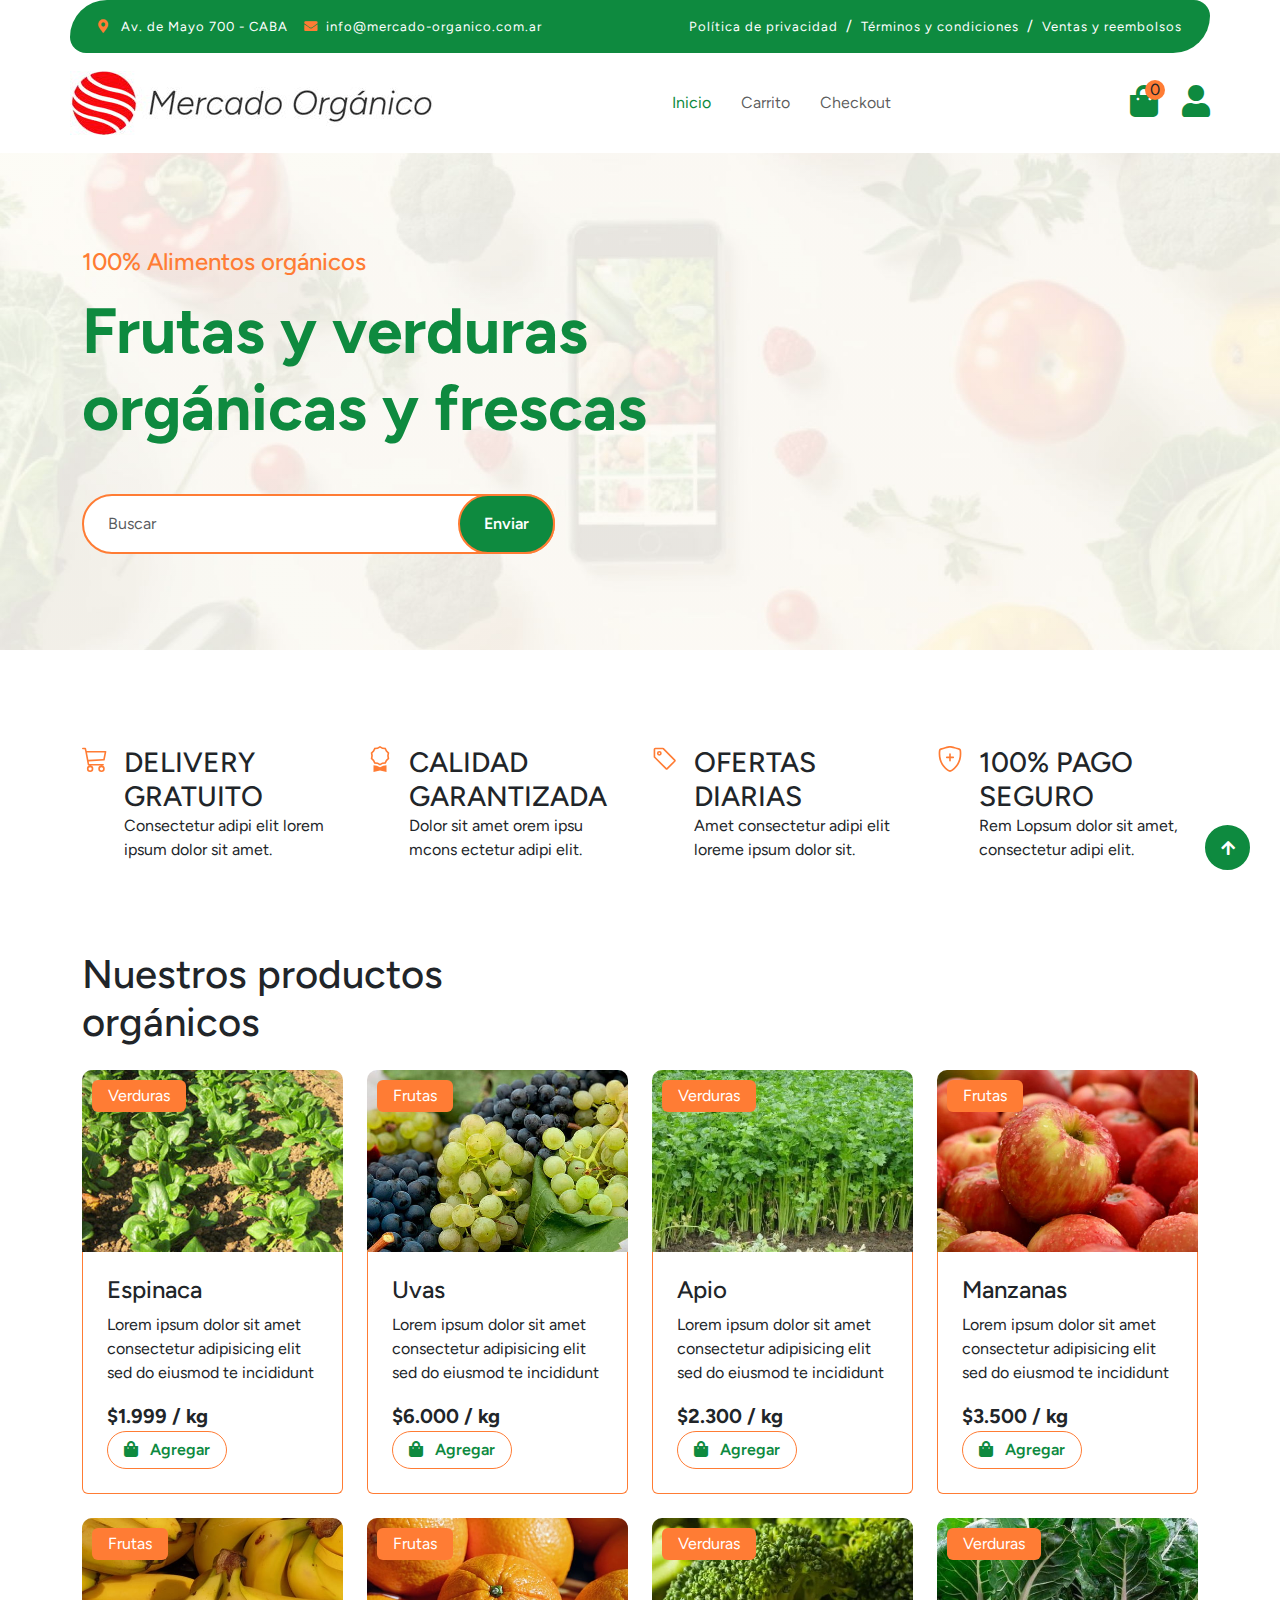
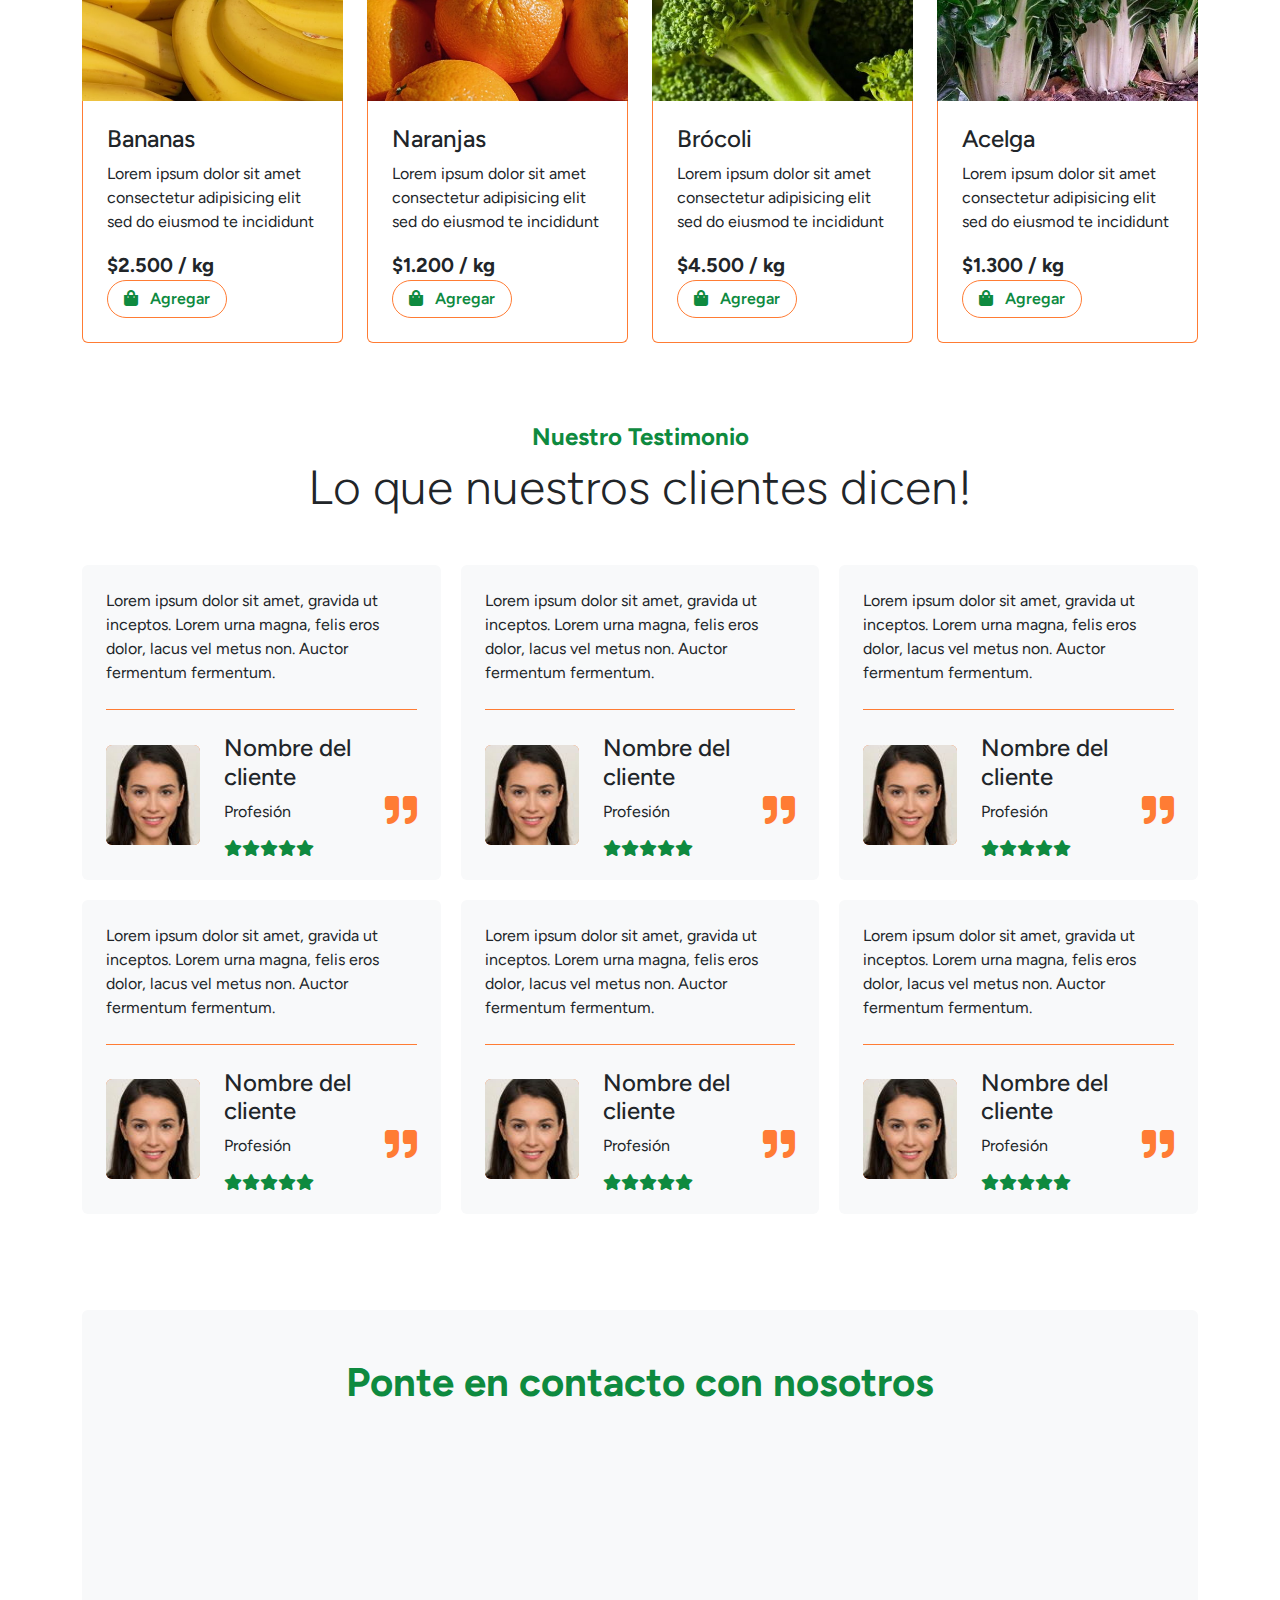
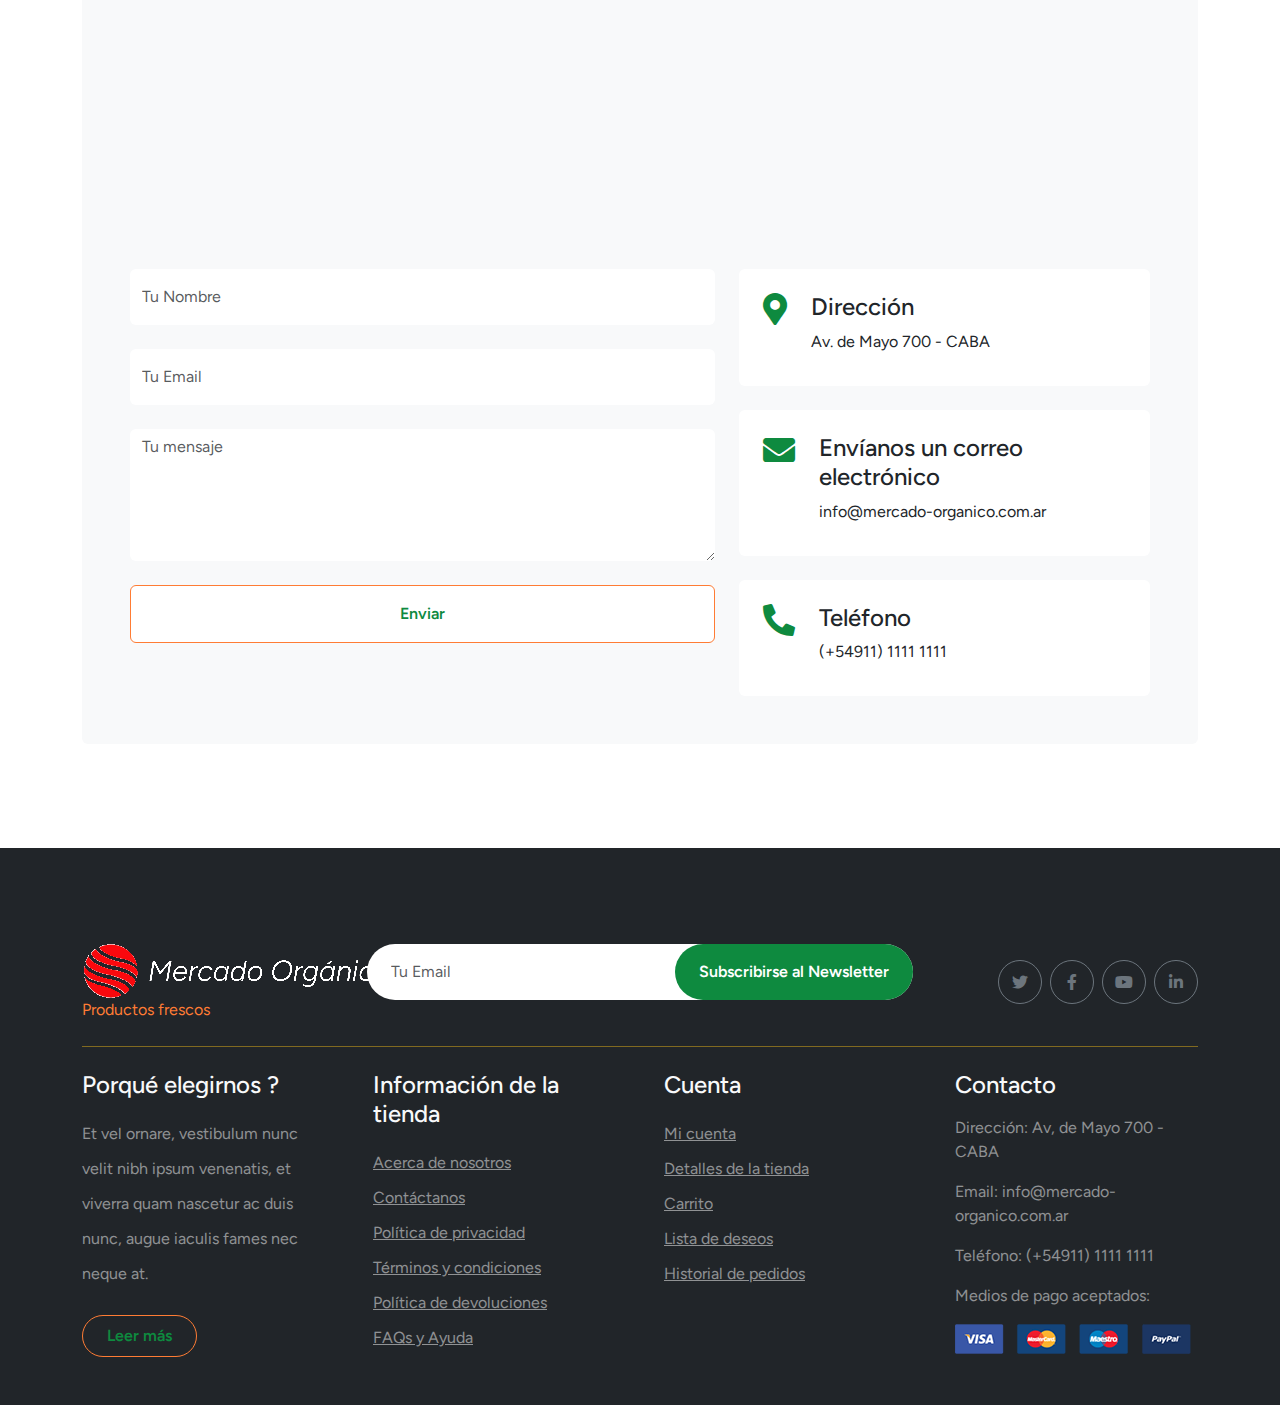
<file: index.html>
<!DOCTYPE html>
<html lang="en">

    <head>
        <meta charset="utf-8">
        <title>E-commerce Guillermo Lavagnino - Mercado Orgánico</title>
        <meta content="width=device-width, initial-scale=1.0" name="viewport">
        <meta content="" name="keywords">
        <meta content="" name="description">

        <!-- Favicon -->
        <link rel="apple-touch-icon" sizes="57x57" href="favicon/apple-icon-57x57.png">
        <link rel="apple-touch-icon" sizes="60x60" href="favicon/apple-icon-60x60.png">
        <link rel="apple-touch-icon" sizes="72x72" href="favicon/apple-icon-72x72.png">
        <link rel="apple-touch-icon" sizes="76x76" href="favicon/apple-icon-76x76.png">
        <link rel="apple-touch-icon" sizes="114x114" href="favicon/apple-icon-114x114.png">
        <link rel="apple-touch-icon" sizes="120x120" href="favicon/apple-icon-120x120.png">
        <link rel="apple-touch-icon" sizes="144x144" href="favicon/apple-icon-144x144.png">
        <link rel="apple-touch-icon" sizes="152x152" href="favicon/apple-icon-152x152.png">
        <link rel="apple-touch-icon" sizes="180x180" href="favicon/apple-icon-180x180.png">
        <link rel="icon" type="image/png" sizes="192x192"  href="favicon/android-icon-192x192.png">
        <link rel="icon" type="image/png" sizes="32x32" href="favicon/favicon-32x32.png">
        <link rel="icon" type="image/png" sizes="96x96" href="favicon/favicon-96x96.png">
        <link rel="icon" type="image/png" sizes="16x16" href="favicon/favicon-16x16.png">
        <link rel="manifest" href="favicon/manifest.json">
        <meta name="msapplication-TileColor" content="#ffffff">
        <meta name="msapplication-TileImage" content="favicon/ms-icon-144x144.png">
        <meta name="theme-color" content="#ffffff">

        <!-- Google Web Fonts -->
        <link rel="preconnect" href="https://fonts.googleapis.com">
        <link rel="preconnect" href="https://fonts.gstatic.com" crossorigin>
        <link href="https://fonts.googleapis.com/css2?family=Figtree:ital,wght@0,300..900;1,300..900&display=swap" rel="stylesheet"> 

        <!-- Icon Font Stylesheet -->
        <link rel="stylesheet" href="https://use.fontawesome.com/releases/v5.15.4/css/all.css"/>
        <link href="https://cdn.jsdelivr.net/npm/bootstrap-icons@1.4.1/font/bootstrap-icons.css" rel="stylesheet">

        <!-- Bootstrap Stylesheet -->
        <link href="css/bootstrap.min.css" rel="stylesheet">

        <!-- Sweetalert y Estilos -->
        <link rel="stylesheet" href="css/sweetalert2.min.css" media="all">
        <link href="css/estilos.css" rel="stylesheet">
    </head>

    <body>
        <svg xmlns="http://www.w3.org/2000/svg" style="display: none;">
            <symbol xmlns="http://www.w3.org/2000/svg" id="cart-outline" viewBox="0 0 16 16">
              <path d="M0 1.5A.5.5 0 0 1 .5 1H2a.5.5 0 0 1 .485.379L2.89 3H14.5a.5.5 0 0 1 .49.598l-1 5a.5.5 0 0 1-.465.401l-9.397.472L4.415 11H13a.5.5 0 0 1 0 1H4a.5.5 0 0 1-.491-.408L2.01 3.607 1.61 2H.5a.5.5 0 0 1-.5-.5zM3.102 4l.84 4.479 9.144-.459L13.89 4H3.102zM5 12a2 2 0 1 0 0 4 2 2 0 0 0 0-4zm7 0a2 2 0 1 0 0 4 2 2 0 0 0 0-4zm-7 1a1 1 0 1 1 0 2 1 1 0 0 1 0-2zm7 0a1 1 0 1 1 0 2 1 1 0 0 1 0-2z" />
            </symbol>
            <symbol xmlns="http://www.w3.org/2000/svg" id="quality" viewBox="0 0 16 16">
              <path d="M9.669.864 8 0 6.331.864l-1.858.282-.842 1.68-1.337 1.32L2.6 6l-.306 1.854 1.337 1.32.842 1.68 1.858.282L8 12l1.669-.864 1.858-.282.842-1.68 1.337-1.32L13.4 6l.306-1.854-1.337-1.32-.842-1.68L9.669.864zm1.196 1.193.684 1.365 1.086 1.072L12.387 6l.248 1.506-1.086 1.072-.684 1.365-1.51.229L8 10.874l-1.355-.702-1.51-.229-.684-1.365-1.086-1.072L3.614 6l-.25-1.506 1.087-1.072.684-1.365 1.51-.229L8 1.126l1.356.702 1.509.229z" />
              <path d="M4 11.794V16l4-1 4 1v-4.206l-2.018.306L8 13.126 6.018 12.1 4 11.794z" />
            </symbol>
            <symbol xmlns="http://www.w3.org/2000/svg" id="price-tag" viewBox="0 0 16 16">
              <path d="M6 4.5a1.5 1.5 0 1 1-3 0 1.5 1.5 0 0 1 3 0zm-1 0a.5.5 0 1 0-1 0 .5.5 0 0 0 1 0z" />
              <path d="M2 1h4.586a1 1 0 0 1 .707.293l7 7a1 1 0 0 1 0 1.414l-4.586 4.586a1 1 0 0 1-1.414 0l-7-7A1 1 0 0 1 1 6.586V2a1 1 0 0 1 1-1zm0 5.586 7 7L13.586 9l-7-7H2v4.586z" />
            </symbol>
            <symbol xmlns="http://www.w3.org/2000/svg" id="shield-plus" viewBox="0 0 16 16">
              <path d="M5.338 1.59a61.44 61.44 0 0 0-2.837.856.481.481 0 0 0-.328.39c-.554 4.157.726 7.19 2.253 9.188a10.725 10.725 0 0 0 2.287 2.233c.346.244.652.42.893.533.12.057.218.095.293.118a.55.55 0 0 0 .101.025.615.615 0 0 0 .1-.025c.076-.023.174-.061.294-.118.24-.113.547-.29.893-.533a10.726 10.726 0 0 0 2.287-2.233c1.527-1.997 2.807-5.031 2.253-9.188a.48.48 0 0 0-.328-.39c-.651-.213-1.75-.56-2.837-.855C9.552 1.29 8.531 1.067 8 1.067c-.53 0-1.552.223-2.662.524zM5.072.56C6.157.265 7.31 0 8 0s1.843.265 2.928.56c1.11.3 2.229.655 2.887.87a1.54 1.54 0 0 1 1.044 1.262c.596 4.477-.787 7.795-2.465 9.99a11.775 11.775 0 0 1-2.517 2.453 7.159 7.159 0 0 1-1.048.625c-.28.132-.581.24-.829.24s-.548-.108-.829-.24a7.158 7.158 0 0 1-1.048-.625 11.777 11.777 0 0 1-2.517-2.453C1.928 10.487.545 7.169 1.141 2.692A1.54 1.54 0 0 1 2.185 1.43 62.456 62.456 0 0 1 5.072.56z" />
              <path d="M8 4.5a.5.5 0 0 1 .5.5v1.5H10a.5.5 0 0 1 0 1H8.5V9a.5.5 0 0 1-1 0V7.5H6a.5.5 0 0 1 0-1h1.5V5a.5.5 0 0 1 .5-.5z" />
            </symbol>
          </svg>  

        <!-- comienza Spinner -->
        <div id="spinner" class="show w-100 vh-100 bg-white position-fixed translate-middle top-50 start-50  d-flex align-items-center justify-content-center">
            <div class="spinner-grow text-primary" role="status"></div>
        </div>
        <!-- finaliza Spinner -->


        <!-- comienza Navbar -->
        <nav class="container-fluid fixed-top">
            <div class="container topbar bg-primary d-none d-lg-block">
                <div class="d-flex justify-content-between">
                    <div class="top-info ps-2">
                        <small class="me-3"><i class="fas fa-map-marker-alt me-2 text-secondary"></i> <a href="#" class="text-white">Av. de Mayo 700 - CABA</a></small>
                        <small class="me-3"><i class="fas fa-envelope me-2 text-secondary"></i><a href="#" class="text-white">info@mercado-organico.com.ar</a></small>
                    </div>
                    <div class="top-link pe-2">
                        <a href="#" class="text-white"><small class="text-white mx-2">Política de privacidad</small>/</a>
                        <a href="#" class="text-white"><small class="text-white mx-2">Términos y condiciones</small>/</a>
                        <a href="#" class="text-white"><small class="text-white ms-2">Ventas y reembolsos</small></a>
                    </div>
                </div>
            </div>
            <div class="container px-0">
                <nav class="navbar navbar-light bg-white navbar-expand-xl">
                    <a href="index.html" class="navbar-brand"><img src="logotipos/logotipo-horizontal-chico.jpg"></a>
                    <button class="navbar-toggler py-2 px-3" type="button" data-bs-toggle="collapse" data-bs-target="#navbarCollapse">
                        <span class="fa fa-bars text-primary"></span>
                    </button>
                    <div class="collapse navbar-collapse bg-white" id="navbarCollapse">
                        <div class="navbar-nav mx-auto">
                            <a href="index.html" class="nav-item nav-link active">Inicio</a>
                            <a href="carrito.html" class="nav-item nav-link">Carrito</a>
                            <a href="" class="nav-item nav-link">Checkout</a>
                        </div>
                        <div class="d-flex m-3 me-0">
                            <a href="#" class="position-relative me-4 my-auto">
                                <i class="fa fa-shopping-bag fa-2x"></i>
                                <span class="position-absolute bg-secondary rounded-circle d-flex align-items-center justify-content-center text-dark px-1" style="top: -5px; left: 15px; height: 20px; min-width: 20px;" id="carrito-contador"></span>
                            </a>
                            <a href="#" class="my-auto">
                                <i class="fas fa-user fa-2x"></i>
                            </a>
                        </div>
                    </div>
                </nav>
            </div>
        </nav>
        <!-- finaliza Navbar -->

        <!-- comienza Encabezado -->
        <header class="container-fluid py-5 mb-5 hero-header">
            <div class="container py-5">
                <div class="row g-5 align-items-center">
                    <div class="col-md-12 col-lg-7">
                        <h4 class="mb-3 text-secondary">100% Alimentos orgánicos</h4>
                        <h1 class="mb-5 display-3 text-primary">Frutas y verduras<br />orgánicas y frescas</h1>
                        <div class="position-relative mx-auto">
                            <input class="form-control border-2 border-secondary w-75 py-3 px-4 rounded-pill" type="number" placeholder="Buscar">
                            <button type="submit" class="btn btn-primary border-2 border-secondary py-3 px-4 position-absolute rounded-pill text-white h-100" style="top: 0; right: 25%;">Enviar</button>
                        </div>
                    </div>
                    <div class="col-md-12 col-lg-5">
                        <div class="ratio ratio-16x9">
                            <!-- <iframe src="https://www.youtube.com/embed/GZtyuQjSqI0?si=7ER3neoyBvzLRPvD" allowfullscreen></iframe> -->
                        </div>
                    </div>
                </div>
            </div>
        </header>
        <!-- finaliza Encabezado -->

        <main>

        <!-- comienza Características -->
        <section id="company-services" class="mt-5 pt-5">
            <div class="container">
              <div class="row">
                <div class="col-lg-3 col-md-6 pb-3">
                  <div class="icon-box d-flex">
                    <div class="icon-box-icon pe-3 pb-3">
                      <svg class="cart-outline">
                        <use href="#cart-outline" />
                      </svg>
                    </div>
                    <div class="icon-box-content">
                      <h3 class="card-title text-uppercase text-dark">Delivery gratuito</h3>
                      <p>Consectetur adipi elit lorem ipsum dolor sit amet.</p>
                    </div>
                  </div>
                </div>
                <div class="col-lg-3 col-md-6 pb-3">
                  <div class="icon-box d-flex">
                    <div class="icon-box-icon pe-3 pb-3">
                      <svg class="quality">
                        <use href="#quality" />
                      </svg>
                    </div>
                    <div class="icon-box-content">
                      <h3 class="card-title text-uppercase text-dark">Calidad garantizada</h3>
                      <p>Dolor sit amet orem ipsu mcons ectetur adipi elit.</p>
                    </div>
                  </div>
                </div>
                <div class="col-lg-3 col-md-6 pb-3">
                  <div class="icon-box d-flex">
                    <div class="icon-box-icon pe-3 pb-3">
                      <svg class="price-tag">
                        <use href="#price-tag" />
                      </svg>
                    </div>
                    <div class="icon-box-content">
                      <h3 class="card-title text-uppercase text-dark">Ofertas diarias</h3>
                      <p>Amet consectetur adipi elit loreme ipsum dolor sit.</p>
                    </div>
                  </div>
                </div>
                <div class="col-lg-3 col-md-6 pb-3">
                  <div class="icon-box d-flex">
                    <div class="icon-box-icon pe-3 pb-3">
                      <svg class="shield-plus">
                        <use href="#shield-plus" />
                      </svg>
                    </div>
                    <div class="icon-box-content">
                      <h3 class="card-title text-uppercase text-dark">100% pago seguro</h3>
                      <p>Rem Lopsum dolor sit amet, consectetur adipi elit.</p>
                    </div>
                  </div>
                </div>
              </div>
            </div>
        </section>
        <!-- finaliza Características -->
    
        <!-- comienza Frutas y Verduras-->
        <section class="container-fluid fruite pt-2 pb-4">
            <div class="container py-5">

                    <div class="row g-4">
                        <div class="col-lg-6 text-start pb-3">
                            <h1>Nuestros productos orgánicos</h1>
                        </div>
                    </div>
                        
                            <div class="row g-4">
                                <div class="col-lg-12">
                                    <div id="contenedor-productos" class="row d-flex justify-content-between g-4">
                                   
                                      <!-- AQUI SE CARGAN LOS PRODUCTOS DESDE UNA API -->
                                        
                                    </div>
                                </div>
                            </div>
            </div>
        </section>
        <!-- finaliza Frutas y Verduras-->  


        <!-- comienza Testimonios -->
        <div class="container-fluid testimonial pt-2 pb-0">
            <div class="container py-0">
                <div class="testimonial-header text-center">
                 <h4 class="text-primary">Nuestro Testimonio</h4>
                <h1 class="display-5 mb-5 text-dark">Lo que nuestros clientes dicen!</h1>
             </div>
            </div>
        </div>

        <div class="container grid-container">

            <div class="grid-item img-border-radius bg-light rounded p-4">
        
                    <div class="position-relative">
                        <i class="fa fa-quote-right fa-2x text-secondary position-absolute" style="bottom: 30px; right: 0;"></i>
                        <div class="mb-4 pb-4 border-bottom border-secondary">
                            <p class="mb-0">Lorem ipsum dolor sit amet, gravida ut inceptos. Lorem urna magna, felis eros dolor, lacus vel metus non. Auctor fermentum fermentum.
                            </p>
                        </div>
                        <div class="d-flex align-items-center flex-nowrap">
                            <div class="bg-secondary rounded">
                                <img src="img/testimonio-1.jpg" class="img-fluid rounded" style="width: 100px; height: 100px;" alt="">
                            </div>
                            <div class="ms-4 d-block">
                                <h4 class="text-dark">Nombre del cliente</h4>
                                <p class="m-0 pb-3">Profesión</p>
                                <div class="d-flex pe-5">
                                    <i class="fas fa-star text-primary"></i>
                                    <i class="fas fa-star text-primary"></i>
                                    <i class="fas fa-star text-primary"></i>
                                    <i class="fas fa-star text-primary"></i>
                                    <i class="fas fa-star text-primary"></i>
                                </div>
                            </div>
                        </div>
                    </div>

            </div>

            <div class="grid-item img-border-radius bg-light rounded p-4">
        
                    <div class="position-relative">
                        <i class="fa fa-quote-right fa-2x text-secondary position-absolute" style="bottom: 30px; right: 0;"></i>
                        <div class="mb-4 pb-4 border-bottom border-secondary">
                            <p class="mb-0">Lorem ipsum dolor sit amet, gravida ut inceptos. Lorem urna magna, felis eros dolor, lacus vel metus non. Auctor fermentum fermentum.
                            </p>
                        </div>
                        <div class="d-flex align-items-center flex-nowrap">
                            <div class="bg-secondary rounded">
                                <img src="img/testimonio-1.jpg" class="img-fluid rounded" style="width: 100px; height: 100px;" alt="">
                            </div>
                            <div class="ms-4 d-block">
                                <h4 class="text-dark">Nombre del cliente</h4>
                                <p class="m-0 pb-3">Profesión</p>
                                <div class="d-flex pe-5">
                                    <i class="fas fa-star text-primary"></i>
                                    <i class="fas fa-star text-primary"></i>
                                    <i class="fas fa-star text-primary"></i>
                                    <i class="fas fa-star text-primary"></i>
                                    <i class="fas fa-star text-primary"></i>
                                </div>
                            </div>
                        </div>
                    </div>

            </div>

            <div class="grid-item img-border-radius bg-light rounded p-4">
        
                    <div class="position-relative">
                        <i class="fa fa-quote-right fa-2x text-secondary position-absolute" style="bottom: 30px; right: 0;"></i>
                        <div class="mb-4 pb-4 border-bottom border-secondary">
                            <p class="mb-0">Lorem ipsum dolor sit amet, gravida ut inceptos. Lorem urna magna, felis eros dolor, lacus vel metus non. Auctor fermentum fermentum.
                            </p>
                        </div>
                        <div class="d-flex align-items-center flex-nowrap">
                            <div class="bg-secondary rounded">
                                <img src="img/testimonio-1.jpg" class="img-fluid rounded" style="width: 100px; height: 100px;" alt="">
                            </div>
                            <div class="ms-4 d-block">
                                <h4 class="text-dark">Nombre del cliente</h4>
                                <p class="m-0 pb-3">Profesión</p>
                                <div class="d-flex pe-5">
                                    <i class="fas fa-star text-primary"></i>
                                    <i class="fas fa-star text-primary"></i>
                                    <i class="fas fa-star text-primary"></i>
                                    <i class="fas fa-star text-primary"></i>
                                    <i class="fas fa-star text-primary"></i>
                                </div>
                            </div>
                        </div>
                    </div>

            </div>

            <div class="grid-item img-border-radius bg-light rounded p-4">
        
                    <div class="position-relative">
                        <i class="fa fa-quote-right fa-2x text-secondary position-absolute" style="bottom: 30px; right: 0;"></i>
                        <div class="mb-4 pb-4 border-bottom border-secondary">
                            <p class="mb-0">Lorem ipsum dolor sit amet, gravida ut inceptos. Lorem urna magna, felis eros dolor, lacus vel metus non. Auctor fermentum fermentum.
                            </p>
                        </div>
                        <div class="d-flex align-items-center flex-nowrap">
                            <div class="bg-secondary rounded">
                                <img src="img/testimonio-1.jpg" class="img-fluid rounded" style="width: 100px; height: 100px;" alt="">
                            </div>
                            <div class="ms-4 d-block">
                                <h4 class="text-dark">Nombre del cliente</h4>
                                <p class="m-0 pb-3">Profesión</p>
                                <div class="d-flex pe-5">
                                    <i class="fas fa-star text-primary"></i>
                                    <i class="fas fa-star text-primary"></i>
                                    <i class="fas fa-star text-primary"></i>
                                    <i class="fas fa-star text-primary"></i>
                                    <i class="fas fa-star text-primary"></i>
                                </div>
                            </div>
                        </div>
                    </div>

            </div>

            <div class="grid-item img-border-radius bg-light rounded p-4">
        
                    <div class="position-relative">
                        <i class="fa fa-quote-right fa-2x text-secondary position-absolute" style="bottom: 30px; right: 0;"></i>
                        <div class="mb-4 pb-4 border-bottom border-secondary">
                            <p class="mb-0">Lorem ipsum dolor sit amet, gravida ut inceptos. Lorem urna magna, felis eros dolor, lacus vel metus non. Auctor fermentum fermentum.
                            </p>
                        </div>
                        <div class="d-flex align-items-center flex-nowrap">
                            <div class="bg-secondary rounded">
                                <img src="img/testimonio-1.jpg" class="img-fluid rounded" style="width: 100px; height: 100px;" alt="">
                            </div>
                            <div class="ms-4 d-block">
                                <h4 class="text-dark">Nombre del cliente</h4>
                                <p class="m-0 pb-3">Profesión</p>
                                <div class="d-flex pe-5">
                                    <i class="fas fa-star text-primary"></i>
                                    <i class="fas fa-star text-primary"></i>
                                    <i class="fas fa-star text-primary"></i>
                                    <i class="fas fa-star text-primary"></i>
                                    <i class="fas fa-star text-primary"></i>
                                </div>
                            </div>
                        </div>
                    </div>

            </div>

            <div class="grid-item img-border-radius bg-light rounded p-4">
        
                    <div class="position-relative">
                        <i class="fa fa-quote-right fa-2x text-secondary position-absolute" style="bottom: 30px; right: 0;"></i>
                        <div class="mb-4 pb-4 border-bottom border-secondary">
                            <p class="mb-0">Lorem ipsum dolor sit amet, gravida ut inceptos. Lorem urna magna, felis eros dolor, lacus vel metus non. Auctor fermentum fermentum.
                            </p>
                        </div>
                        <div class="d-flex align-items-center flex-nowrap">
                            <div class="bg-secondary rounded">
                                <img src="img/testimonio-1.jpg" class="img-fluid rounded" style="width: 100px; height: 100px;" alt="">
                            </div>
                            <div class="ms-4 d-block">
                                <h4 class="text-dark">Nombre del cliente</h4>
                                <p class="m-0 pb-3">Profesión</p>
                                <div class="d-flex pe-5">
                                    <i class="fas fa-star text-primary"></i>
                                    <i class="fas fa-star text-primary"></i>
                                    <i class="fas fa-star text-primary"></i>
                                    <i class="fas fa-star text-primary"></i>
                                    <i class="fas fa-star text-primary"></i>
                                </div>
                            </div>
                        </div>
                    </div>

            </div>

        </div>
        <!-- finaliza Testimonios -->
        

        <!-- comienza Contacto -->
        <section class="container-fluid contact pt-5 pb-2">
            <div class="container py-5">
                <div class="p-5 bg-light rounded">
                    <div class="row g-4">
                        <div class="col-12">
                            <div class="text-center mx-auto" style="max-width: 700px;">
                                <h1 class="text-primary">Ponte en contacto con nosotros</h1>
                            </div>
                        </div>
                        <div class="col-lg-12">
                            <div class="h-100 rounded">
                                <iframe class="rounded w-100" style="height:400px; border:0;" src="https://www.google.com/maps/embed?pb=!1m18!1m12!1m3!1d3283.8138858060465!2d-58.37888302357043!3d-34.60886747295261!2m3!1f0!2f0!3f0!3m2!1i1024!2i768!4f13.1!3m3!1m2!1s0x95bccb3db7c5a0c5%3A0x975825d339bc7698!2sav%20de%20mayo%20700!5e0!3m2!1sen!2sar!4v1731276127581!5m2!1sen!2sar" allowfullscreen="" loading="lazy" referrerpolicy="no-referrer-when-downgrade"></iframe>
                            </div>
                        </div>
                        <div class="col-lg-7">
                            <form action="https://formspree.io/f/xqakevkr" method="POST" class="">
                                <input type="text" name="name" class="w-100 form-control border-0 py-3 mb-4" placeholder="Tu Nombre">
                                <input type="email" name="email" class="w-100 form-control border-0 py-3 mb-4" placeholder="Tu Email">
                                <textarea name="message" class="w-100 form-control border-0 mb-4" rows="5" cols="10" placeholder="Tu mensaje"></textarea>
                                <button class="w-100 btn form-control border-secondary py-3 bg-white text-primary " type="submit">Enviar</button>
                            </form>
                        </div>
                        <div class="col-lg-5">
                            <div class="d-flex p-4 rounded mb-4 bg-white">
                                <i class="fas fa-map-marker-alt fa-2x text-primary me-4"></i>
                                <div>
                                    <h4>Dirección</h4>
                                    <p class="mb-2">Av. de Mayo 700 - CABA</p>
                                </div>
                            </div>
                            <div class="d-flex p-4 rounded mb-4 bg-white">
                                <i class="fas fa-envelope fa-2x text-primary me-4"></i>
                                <div>
                                    <h4>Envíanos un correo electrónico
                                    </h4>
                                    <p class="mb-2">info@mercado-organico.com.ar</p>
                                </div>
                            </div>
                            <div class="d-flex p-4 rounded bg-white">
                                <i class="fa fa-phone-alt fa-2x text-primary me-4"></i>
                                <div>
                                    <h4>Teléfono</h4>
                                    <p class="mb-2">(+54911) 1111 1111</p>
                                </div>
                            </div>
                        </div>
                    </div>
                </div>
            </div>
        </section>
        <!-- finaliza Contacto -->

        </main>

        <!-- comienza Footer -->
        <footer class="container-fluid bg-dark text-white-50 footer pt-5 mt-5">
            <div class="container py-5">
                <div class="pb-4 mb-4" style="border-bottom: 1px solid rgba(226, 175, 24, 0.5) ;">
                    <div class="row g-4">
                        <div class="col-lg-3">
                            <a href="#">
                                <img src="logotipos/logotipo-horizontal-blanco-pie-17.png">
                                <p class="text-secondary mb-0">Productos frescos</p>
                            </a>
                        </div>
                        <div class="col-lg-6">
                            <div class="position-relative mx-auto">
                                <input class="form-control border-0 w-100 py-3 px-4 rounded-pill" type="text" placeholder="Tu Email">
                                <button type="submit" class="btn btn-primary border-0 border-secondary py-3 px-4 position-absolute rounded-pill text-white" style="top: 0; right: 0;">Subscribirse al Newsletter</button>
                            </div>
                        </div>
                        <div class="col-lg-3">
                            <div class="d-flex justify-content-end pt-3">
                                <a class="btn  btn-outline-secondary me-2 btn-md-square rounded-circle" href=""><i class="fab fa-twitter"></i></a>
                                <a class="btn btn-outline-secondary me-2 btn-md-square rounded-circle" href=""><i class="fab fa-facebook-f"></i></a>
                                <a class="btn btn-outline-secondary me-2 btn-md-square rounded-circle" href=""><i class="fab fa-youtube"></i></a>
                                <a class="btn btn-outline-secondary btn-md-square rounded-circle" href=""><i class="fab fa-linkedin-in"></i></a>
                            </div>
                        </div>
                    </div>
                </div>
                <div class="row g-5">
                    <div class="col-lg-3 col-md-6">
                        <div class="footer-item">
                            <h4 class="text-light mb-3">Porqué elegirnos ?</h4>
                            <p class="mb-4">Et vel ornare, vestibulum nunc velit nibh ipsum venenatis, et viverra quam nascetur ac duis nunc, augue iaculis fames nec neque at.</p>
                            <a href="" class="btn border-secondary py-2 px-4 rounded-pill text-primary">Leer más</a>
                        </div>
                    </div>
                    <div class="col-lg-3 col-md-6">
                        <div class="d-flex flex-column text-start footer-item">
                            <h4 class="text-light mb-3">Información de la tienda</h4>
                            <a class="btn-link" href="">Acerca de nosotros</a>
                            <a class="btn-link" href="">Contáctanos</a>
                            <a class="btn-link" href="">Política de privacidad</a>
                            <a class="btn-link" href="">Términos y condiciones</a>
                            <a class="btn-link" href="">Política de devoluciones</a>
                            <a class="btn-link" href="">FAQs y Ayuda</a>
                        </div>
                    </div>
                    <div class="col-lg-3 col-md-6">
                        <div class="d-flex flex-column text-start footer-item">
                            <h4 class="text-light mb-3">Cuenta</h4>
                            <a class="btn-link" href="">Mi cuenta</a>
                            <a class="btn-link" href="">Detalles de la tienda</a>
                            <a class="btn-link" href="carrito.html">Carrito</a>
                            <a class="btn-link" href="">Lista de deseos</a>
                            <a class="btn-link" href="">Historial de pedidos</a>
                        </div>
                    </div>
                    <div class="col-lg-3 col-md-6">
                        <div class="footer-item">
                            <h4 class="text-light mb-3">Contacto</h4>
                            <p>Dirección: Av, de Mayo 700 - CABA</p>
                            <p>Email: info@mercado-organico.com.ar</p>
                            <p>Teléfono: (+54911) 1111 1111</p>
                            <p>Medios de pago aceptados:</p>
                            <img src="img/payment.png" class="img-fluid" alt="">
                        </div>
                    </div>
                </div>
            </div>
        </footer>
        <!-- finaliza Footer -->


        <!-- Volver arriba -->
        <a href="#" class="btn btn-primary border-3 border-primary rounded-circle back-to-top"><i class="fa fa-arrow-up"></i></a>   

        
    <!-- librerías JavaScript -->
    <script src="https://cdnjs.cloudflare.com/ajax/libs/jquery/3.7.1/jquery.min.js"></script>
    <script src="js/bootstrap.bundle.min.js"></script>
    <script src="lib/easing/easing.min.js"></script>
    <script src="lib/waypoints/waypoints.min.js"></script>
    <script src="js/main.js"></script>
    <script src="js/sweetalert2.all.min.js?11.11.0"></script>
    <script src="js/productos.js"></script>
    </body>

</html>
</file>
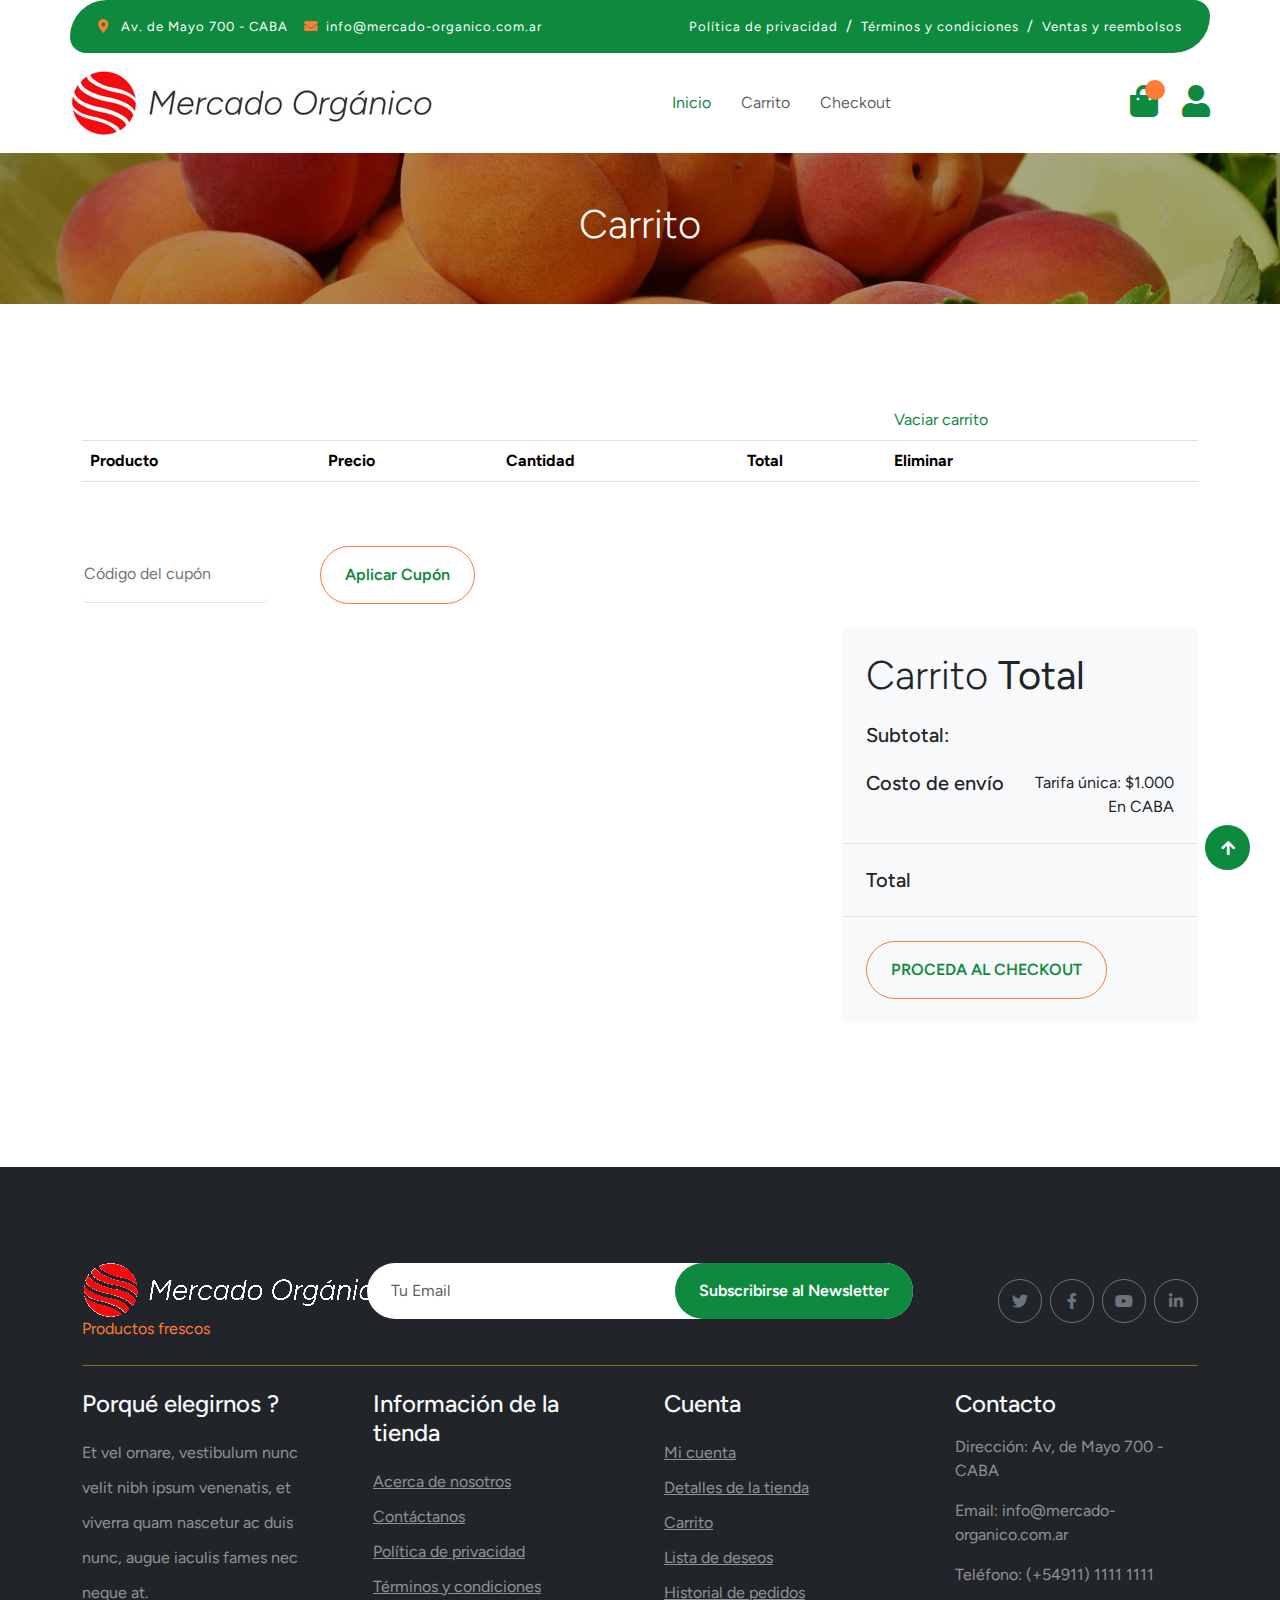
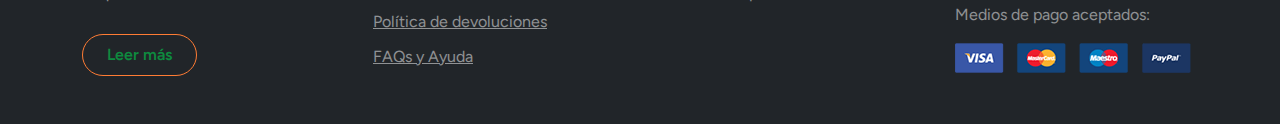
<file: carrito.html>
<!DOCTYPE html>
<html lang="en">

    <head>
        <meta charset="utf-8">
        <title>E-commerce Guillermo Lavagnino - Mercado Orgánico</title>
        <meta content="width=device-width, initial-scale=1.0" name="viewport">
        <meta content="" name="keywords">
        <meta content="" name="description">

        <!-- Favicon -->
        <link rel="apple-touch-icon" sizes="57x57" href="favicon/apple-icon-57x57.png">
        <link rel="apple-touch-icon" sizes="60x60" href="favicon/apple-icon-60x60.png">
        <link rel="apple-touch-icon" sizes="72x72" href="favicon/apple-icon-72x72.png">
        <link rel="apple-touch-icon" sizes="76x76" href="favicon/apple-icon-76x76.png">
        <link rel="apple-touch-icon" sizes="114x114" href="favicon/apple-icon-114x114.png">
        <link rel="apple-touch-icon" sizes="120x120" href="favicon/apple-icon-120x120.png">
        <link rel="apple-touch-icon" sizes="144x144" href="favicon/apple-icon-144x144.png">
        <link rel="apple-touch-icon" sizes="152x152" href="favicon/apple-icon-152x152.png">
        <link rel="apple-touch-icon" sizes="180x180" href="favicon/apple-icon-180x180.png">
        <link rel="icon" type="image/png" sizes="192x192"  href="favicon/android-icon-192x192.png">
        <link rel="icon" type="image/png" sizes="32x32" href="favicon/favicon-32x32.png">
        <link rel="icon" type="image/png" sizes="96x96" href="favicon/favicon-96x96.png">
        <link rel="icon" type="image/png" sizes="16x16" href="favicon/favicon-16x16.png">
        <link rel="manifest" href="favicon/manifest.json">
        <meta name="msapplication-TileColor" content="#ffffff">
        <meta name="msapplication-TileImage" content="favicon/ms-icon-144x144.png">
        <meta name="theme-color" content="#ffffff">

        <!-- Google Web Fonts -->
        <link rel="preconnect" href="https://fonts.googleapis.com">
        <link rel="preconnect" href="https://fonts.gstatic.com" crossorigin>
        <link href="https://fonts.googleapis.com/css2?family=Figtree:ital,wght@0,300..900;1,300..900&display=swap" rel="stylesheet"> 

        <!-- Icon Font Stylesheet -->
        <link rel="stylesheet" href="https://use.fontawesome.com/releases/v5.15.4/css/all.css"/>
        <link href="https://cdn.jsdelivr.net/npm/bootstrap-icons@1.4.1/font/bootstrap-icons.css" rel="stylesheet">

        <!-- Bootstrap Stylesheet -->
        <link href="css/bootstrap.min.css" rel="stylesheet">

        <!-- Estilos -->
        <link href="css/estilos.css" rel="stylesheet">
    </head>

    <body>

        <!-- Spinner Start -->
        <div id="spinner" class="show w-100 vh-100 bg-white position-fixed translate-middle top-50 start-50  d-flex align-items-center justify-content-center">
            <div class="spinner-grow text-primary" role="status"></div>
        </div>
        <!-- Spinner End -->


        <!-- comienza Navbar -->
        <nav class="container-fluid fixed-top">
            <div class="container topbar bg-primary d-none d-lg-block">
                <div class="d-flex justify-content-between">
                    <div class="top-info ps-2">
                        <small class="me-3"><i class="fas fa-map-marker-alt me-2 text-secondary"></i> <a href="#" class="text-white">Av. de Mayo 700 - CABA</a></small>
                        <small class="me-3"><i class="fas fa-envelope me-2 text-secondary"></i><a href="#" class="text-white">info@mercado-organico.com.ar</a></small>
                    </div>
                    <div class="top-link pe-2">
                        <a href="#" class="text-white"><small class="text-white mx-2">Política de privacidad</small>/</a>
                        <a href="#" class="text-white"><small class="text-white mx-2">Términos y condiciones</small>/</a>
                        <a href="#" class="text-white"><small class="text-white ms-2">Ventas y reembolsos</small></a>
                    </div>
                </div>
            </div>
            <div class="container px-0">
                <nav class="navbar navbar-light bg-white navbar-expand-xl">
                    <a href="index.html" class="navbar-brand"><img src="logotipos/logotipo-horizontal-chico.jpg"></a>
                    <button class="navbar-toggler py-2 px-3" type="button" data-bs-toggle="collapse" data-bs-target="#navbarCollapse">
                        <span class="fa fa-bars text-primary"></span>
                    </button>
                    <div class="collapse navbar-collapse bg-white" id="navbarCollapse">
                        <div class="navbar-nav mx-auto">
                            <a href="index.html" class="nav-item nav-link active">Inicio</a>
                            <a href="carrito.html" class="nav-item nav-link">Carrito</a>
                            <a href="" class="nav-item nav-link">Checkout</a>
                        </div>
                        <div class="d-flex m-3 me-0">
                            <a href="#" class="position-relative me-4 my-auto">
                                <i class="fa fa-shopping-bag fa-2x"></i>
                                <span class="position-absolute bg-secondary rounded-circle d-flex align-items-center justify-content-center text-dark px-1" style="top: -5px; left: 15px; height: 20px; min-width: 20px;" id="carrito-contador"></span>
                            </a>
                            <a href="#" class="my-auto">
                                <i class="fas fa-user fa-2x"></i>
                            </a>
                        </div>
                    </div>
                </nav>
            </div>
        </nav>
        <!-- finaliza Navbar -->


        <!-- comienza encabezado Carrito -->
        <div class="container-fluid page-header py-5">
            <h1 class="text-center text-white display-6">Carrito</h1>
        </div>
        <!-- finaliza encabezado Carrito -->


        <!-- comienza Carrito -->
        <div class="container-fluid py-5">
            <div class="container py-5">
                <div class="table-responsive">

                    <table class="table">
                        <thead>
                          <tr>
                            <td colspan="4"> </td><td><a href="carrito.html" class="float-right;" id="vaciar-carrito">Vaciar carrito</a></td>
                          </tr>
                          <tr>
                            <th scope="col">Producto</th>
                            <th scope="col">Precio</th>
                            <th scope="col">Cantidad</th>
                            <th scope="col">Total</th>
                            <th scope="col">Eliminar</th>
                          </tr>
                        </thead>
                        <tbody id="lista-carrito">

                            <!-- AQUI SE CARGAN LOS PRODUCTOS DEL CARRITO -->

                        </tbody>
                    </table>

                </div>

                <div class="mt-5">
                    <input type="text" class="border-0 border-bottom rounded me-5 py-3 mb-4" placeholder="Código del cupón">
                    <button class="btn border-secondary rounded-pill px-4 py-3 text-primary" type="button">Aplicar Cupón</button>
                </div>

                <div class="row g-4 justify-content-end">
                    <div class="col-8"></div>
                    <div class="col-sm-8 col-md-7 col-lg-6 col-xl-4">
                        <div class="bg-light rounded">
                            <div class="p-4">
                                <h1 class="display-6 mb-4">Carrito <span class="fw-normal">Total</span></h1>
                                <div class="d-flex justify-content-between mb-4">
                                    <h5 class="mb-0 me-4">Subtotal:</h5>
                                    <p class="mb-0" id="subtotalcarrito"></p>
                                </div>
                                <div class="d-flex justify-content-between">
                                    <h5 class="mb-0 me-4">Costo de envío</h5>
                                    <div class="">
                                        <p class="mb-0">Tarifa única: $1.000</p>
                                    </div>
                                </div>
                                <p class="mb-0 text-end">En CABA</p>
                            </div>
                            <div class="py-4 mb-4 border-top border-bottom d-flex justify-content-between">
                                <h5 class="mb-0 ps-4 me-4">Total</h5>
                                <p class="mb-0 pe-4" id="totalcarritomasenvio"></p>
                            </div>
                            <button class="btn border-secondary rounded-pill px-4 py-3 text-primary text-uppercase mb-4 ms-4" type="button">Proceda al Checkout</button>
                        </div>
                    </div>
                </div>
            </div>
        </div>
        <!-- finaliza Carrito -->


        <!-- comienza Footer -->
        <footer class="container-fluid bg-dark text-white-50 footer pt-5 mt-5">
            <div class="container py-5">
                <div class="pb-4 mb-4" style="border-bottom: 1px solid rgba(226, 175, 24, 0.5) ;">
                    <div class="row g-4">
                        <div class="col-lg-3">
                            <a href="#">
                                <img src="logotipos/logotipo-horizontal-blanco-pie-17.png">
                                <p class="text-secondary mb-0">Productos frescos</p>
                            </a>
                        </div>
                        <div class="col-lg-6">
                            <div class="position-relative mx-auto">
                                <input class="form-control border-0 w-100 py-3 px-4 rounded-pill" type="text" placeholder="Tu Email">
                                <button type="submit" class="btn btn-primary border-0 border-secondary py-3 px-4 position-absolute rounded-pill text-white" style="top: 0; right: 0;">Subscribirse al Newsletter</button>
                            </div>
                        </div>
                        <div class="col-lg-3">
                            <div class="d-flex justify-content-end pt-3">
                                <a class="btn  btn-outline-secondary me-2 btn-md-square rounded-circle" href=""><i class="fab fa-twitter"></i></a>
                                <a class="btn btn-outline-secondary me-2 btn-md-square rounded-circle" href=""><i class="fab fa-facebook-f"></i></a>
                                <a class="btn btn-outline-secondary me-2 btn-md-square rounded-circle" href=""><i class="fab fa-youtube"></i></a>
                                <a class="btn btn-outline-secondary btn-md-square rounded-circle" href=""><i class="fab fa-linkedin-in"></i></a>
                            </div>
                        </div>
                    </div>
                </div>
                <div class="row g-5">
                    <div class="col-lg-3 col-md-6">
                        <div class="footer-item">
                            <h4 class="text-light mb-3">Porqué elegirnos ?</h4>
                            <p class="mb-4">Et vel ornare, vestibulum nunc velit nibh ipsum venenatis, et viverra quam nascetur ac duis nunc, augue iaculis fames nec neque at.</p>
                            <a href="" class="btn border-secondary py-2 px-4 rounded-pill text-primary">Leer más</a>
                        </div>
                    </div>
                    <div class="col-lg-3 col-md-6">
                        <div class="d-flex flex-column text-start footer-item">
                            <h4 class="text-light mb-3">Información de la tienda</h4>
                            <a class="btn-link" href="">Acerca de nosotros</a>
                            <a class="btn-link" href="">Contáctanos</a>
                            <a class="btn-link" href="">Política de privacidad</a>
                            <a class="btn-link" href="">Términos y condiciones</a>
                            <a class="btn-link" href="">Política de devoluciones</a>
                            <a class="btn-link" href="">FAQs y Ayuda</a>
                        </div>
                    </div>
                    <div class="col-lg-3 col-md-6">
                        <div class="d-flex flex-column text-start footer-item">
                            <h4 class="text-light mb-3">Cuenta</h4>
                            <a class="btn-link" href="">Mi cuenta</a>
                            <a class="btn-link" href="">Detalles de la tienda</a>
                            <a class="btn-link" href="carrito.html">Carrito</a>
                            <a class="btn-link" href="">Lista de deseos</a>
                            <a class="btn-link" href="">Historial de pedidos</a>
                        </div>
                    </div>
                    <div class="col-lg-3 col-md-6">
                        <div class="footer-item">
                            <h4 class="text-light mb-3">Contacto</h4>
                            <p>Dirección: Av, de Mayo 700 - CABA</p>
                            <p>Email: info@mercado-organico.com.ar</p>
                            <p>Teléfono: (+54911) 1111 1111</p>
                            <p>Medios de pago aceptados:</p>
                            <img src="img/payment.png" class="img-fluid" alt="">
                        </div>
                    </div>
                </div>
            </div>
        </footer>
        <!-- finaliza Footer -->


        <!-- Volver arriba -->
        <a href="#" class="btn btn-primary border-3 border-primary rounded-circle back-to-top"><i class="fa fa-arrow-up"></i></a>   

        
    <!-- librerías JavaScript -->
    <script src="https://cdnjs.cloudflare.com/ajax/libs/jquery/3.7.1/jquery.min.js"></script>
    <script src="js/bootstrap.bundle.min.js"></script>
    <script src="lib/easing/easing.min.js"></script>
    <script src="lib/waypoints/waypoints.min.js"></script>
    <script src="js/main.js"></script>
    <script src="js/sweetalert2.all.min.js?11.11.0"></script>
    <script src="js/carrito.js"></script>
    </body>

</html>
</file>
<file: css/estilos.css>
:root,
[data-bs-theme=light] {
  --bs-primary: #0e8a3f;
  --bs-primary-rgb: 14, 138, 63;
  --bs-font-sans-serif: "Figtree", system-ui, -apple-system, "Segoe UI", Roboto, "Helvetica Neue", "Noto Sans", "Liberation Sans", Arial, sans-serif, "Apple Color Emoji", "Segoe UI Emoji", "Segoe UI Symbol", "Noto Color Emoji";
  --bs-secondary: #ff7c34;
  --bs-secondary-rgb: 255, 124, 52;
  --bs-link-color: #0e8a3f;
  --bs-link-color-rgb: 14, 138, 63;
  --bs-link-hover-color: #ff7c34;;
  --bs-link-hover-color-rgb: 255, 124, 52;
}

.btn-primary {
    --bs-btn-color: #fff;
    --bs-btn-bg: #0e8a3f;
    --bs-btn-border-color: #0e8a3f;
    --bs-btn-hover-color: #fff;
    --bs-btn-hover-bg: #0b5ed7;
    --bs-btn-hover-border-color: #0a58ca;
    --bs-btn-focus-shadow-rgb: 49, 132, 253;
    --bs-btn-active-color: #fff;
    --bs-btn-active-bg: #0a58ca;
    --bs-btn-active-border-color: #0a53be;
    --bs-btn-active-shadow: inset 0 3px 5px rgba(0, 0, 0, 0.125);
    --bs-btn-disabled-color: #fff;
    --bs-btn-disabled-bg: #0e8a3f;
    --bs-btn-disabled-border-color: #0e8a3f;
  }

  .text-primary { font-weight: 700;}

  a {
    text-decoration: none;
  }

  .icon-box .icon-box-icon svg {
    width: 26px;
    height: 26px;
    fill: var(--bs-secondary);
}

.grid-container {
    display: grid;
    grid-template-columns: auto auto auto;
    column-gap: 1.25rem;
    row-gap: 1.25rem;
  }
  .grid-item {
    padding: 1.25rem;
  }
  @media screen and (min-width: 40em) and (max-width: 63.9375em) {
      .grid-container {
          grid-template-columns: auto auto;
      }
  }
  @media screen and (max-width: 39.9375em) {
      .grid-container {
          grid-template-columns: auto;
      }
  }

@media only screen and (max-width: 991px) {
  #company-services .icon-box {
    flex-wrap: wrap;
  }
}

/*** Spinner Start ***/
#spinner {
    opacity: 0;
    visibility: hidden;
    transition: opacity .8s ease-out, visibility 0s linear .5s;
    z-index: 99999;
 }

 #spinner.show {
     transition: opacity .8s ease-out, visibility 0s linear .0s;
     visibility: visible;
     opacity: 1;
 }

 .back-to-top {
    position: fixed;
    right: 30px;
    bottom: 30px;
    display: flex;
    width: 45px;
    height: 45px;
    align-items: center;
    justify-content: center;
    transition: 0.5s;
    z-index: 99;
}
/*** Spinner End ***/


/*** Button Start ***/
.btn {
    font-weight: 600;
    transition: .5s;
}

.btn-square {
    width: 32px;
    height: 32px;
}

.btn-sm-square {
    width: 34px;
    height: 34px;
}

.btn-md-square {
    width: 44px;
    height: 44px;
}

.btn-lg-square {
    width: 56px;
    height: 56px;
}

.btn-square,
.btn-sm-square,
.btn-md-square,
.btn-lg-square {
    padding: 0;
    display: flex;
    align-items: center;
    justify-content: center;
    font-weight: normal;
}

.btn.border-secondary {
    transition: 0.5s;
}

.btn.border-secondary:hover {
    background: var(--bs-secondary) !important;
    color: var(--bs-white) !important;
}

/*** Topbar Start ***/
.fixed-top {
    transition: 0.5s;
    background: var(--bs-white);
    border: 0;
}

.topbar {
    padding: 20px;
    border-radius: 230px 100px;
}

.topbar .top-info {
    font-size: 15px;
    line-height: 0;
    letter-spacing: 1px;
    display: flex;
    align-items: center;
}

.topbar .top-link {
    font-size: 15px;
    line-height: 0;
    letter-spacing: 1px;
    display: flex;
    align-items: center;
}

.topbar .top-link a {
    letter-spacing: 1px;
}

.topbar .top-link a small:hover {
    color: var(--bs-secondary) !important;
    transition: 0.5s;
}

.topbar .top-link a small:hover i {
    color: var(--bs-primary) !important;
}
/*** Topbar End ***/

/*** Navbar Start ***/
.navbar .navbar-nav .nav-link {
    padding: 10px 15px;
    font-size: 16px;
    transition: .5s;
}

.navbar {
    height: 100px;
    border-bottom: 1px solid rgba(255, 255, 255, .1);
}

.navbar .navbar-nav .nav-link:hover,
.navbar .navbar-nav .nav-link.active,
.fixed-top.bg-white .navbar .navbar-nav .nav-link:hover,
.fixed-top.bg-white .navbar .navbar-nav .nav-link.active {
    color: var(--bs-primary);
}

.navbar .dropdown-toggle::after {
    border: none;
    content: "\f107";
    font-family: "Font Awesome 5 Free";
    font-weight: 700;
    vertical-align: middle;
    margin-left: 8px;
}

@media (min-width: 1200px) {
    .navbar .nav-item .dropdown-menu {
        display: block;
        visibility: hidden;
        top: 100%;
        transform: rotateX(-75deg);
        transform-origin: 0% 0%;
        border: 0;
        transition: .5s;
        opacity: 0;
    }
}

.dropdown .dropdown-menu a:hover {
    background: var(--bs-secondary);
    color: var(--bs-primary);
}

.navbar .nav-item:hover .dropdown-menu {
    transform: rotateX(0deg);
    visibility: visible;
    background: var(--bs-light) !important;
    border-radius: 10px !important;
    transition: .5s;
    opacity: 1;
}

#searchModal .modal-content {
    background: rgba(255, 255, 255, .8);
}
/*** Navbar End ***/

/*** Hero Header ***/
.hero-header {
    background: linear-gradient(rgba(248, 223, 173, 0.1), rgba(248, 223, 173, 0.1)), url(../encabezado/smartphone-rodeado-frutas-verduras-difuminado3.jpg);
    background-position: center center;
    background-repeat: no-repeat;
    background-size: cover;
}

.carousel-item {
    position: relative;
}

.carousel-item a {
    position: absolute;
    top: 50%;
    left: 50%;
    transform: translate(-50%, -50%);
    font-size: 25px;
    background: linear-gradient(rgba(255, 181, 36, 0.7), rgba(255, 181, 36, 0.7));
}

.carousel-control-next,
.carousel-control-prev {
    width: 48px;
    height: 48px;
    border-radius: 48px;
    border: 1px solid var(--bs-white);
    background: var(--bs-primary);
    position: absolute;
    top: 50%;
    transform: translateY(-50%);
}

.carousel-control-next {
    margin-right: 20px;
}

.carousel-control-prev {
    margin-left: 20px;
}

.page-header {
    position: relative;
    background: linear-gradient(rgba(0, 0, 0, 0.3), rgba(0, 0, 0, 0.3)), url(../img/carrito-encabezado.jpg);
    background-position: center center;
    background-repeat: no-repeat;
    background-size: cover;
}

@media (min-width: 992px) {
    .hero-header,
    .page-header {
        margin-top: 152px !important;
    }
}

@media (max-width: 992px) {
    .hero-header,
    .page-header {
        margin-top: 97px !important;
    }
}
/*** Hero Header end ***/


/*** featurs Start ***/
.featurs .featurs-item .featurs-icon {
    position: relative;
    width: 120px;
    height: 120px;
}

.featurs .featurs-item .featurs-icon::after {
    content: "";
    width: 35px;
    height: 35px;
    background: var(--bs-secondary);
    position: absolute;
    bottom: -10px;
    transform: translate(-50%);
    transform: rotate(45deg);
    background: var(--bs-secondary);
    
}
/*** featurs End ***/


/*** service Start ***/
.service .service-item .service-content {
    position: relative;
    width: 250px; 
    height: 130px; 
    top: -50%; 
    left: 50%; 
    transform: translate(-50%, -50%);
}

/*** service End ***/


/*** Fruits Start ***/
.fruite .tab-class .nav-item a.active {
    background: var(--bs-secondary) !important;
}

.fruite .tab-class .nav-item a.active span {
    color: var(--bs-white) !important; 
}

.fruite .fruite-categorie .fruite-name {
    line-height: 40px;
}

.fruite .fruite-categorie .fruite-name a {
    transition: 0.5s;
}

.fruite .fruite-categorie .fruite-name a:hover {
    color: var(--bs-secondary);
}

.fruite .fruite-item {
    height: 100%;
    transition: 0.5s;
}
.fruite .fruite-item:hover {
    box-shadow: 0 0 55px rgba(0, 0, 0, 0.4);
}

.fruite .fruite-item .fruite-img {
    overflow: hidden;
    transition: 0.5s;
    border-radius: 10px 10px 0 0;
}

.fruite .fruite-item .fruite-img img {
    transition: 0.5s;
}

.fruite .fruite-item .fruite-img img:hover {
    transform: scale(1.3);
}
/*** Fruits End ***/


/*** vesitable Start ***/
.vesitable .vesitable-item {
    height: 100%;
    transition: 0.5s;
}

.vesitable .vesitable-item:hover {
    box-shadow: 0 0 55px rgba(0, 0, 0, 0.4);
}

.vesitable .vesitable-item .vesitable-img {
    overflow: hidden;
    transition: 0.5s;
    border-radius: 10px 10px 0 0;
}

.vesitable .vesitable-item .vesitable-img img {
    transition: 0.5s;
}

.vesitable .vesitable-item .vesitable-img img:hover {
    transform: scale(1.2);
}

.vesitable .owl-stage {
    margin: 50px 0;
    position: relative;
}

.vesitable .owl-nav .owl-prev {
    position: absolute;
    top: -8px;
    right: 0;
    color: var(--bs-primary);
    padding: 5px 25px;
    border: 1px solid var(--bs-secondary);
    border-radius: 20px;
    transition: 0.5s;

}

.vesitable .owl-nav .owl-prev:hover {
    background: var(--bs-secondary);
    color: var(--bs-white);
}

.vesitable .owl-nav .owl-next {
    position: absolute;
    top: -8px;
    right: 88px;
    color: var(--bs-primary);
    padding: 5px 25px;
    border: 1px solid var(--bs-secondary);
    border-radius: 20px;
    transition: 0.5s;
}

.vesitable .owl-nav .owl-next:hover {
    background: var(--bs-secondary);
    color: var(--bs-white);
}
/*** vesitable End ***/


/*** Banner Section Start ***/
.banner .banner-btn:hover {
    background: var(--bs-primary);
}
/*** Banner Section End ***/


/*** Facts Start ***/
.counter {
    height: 100%;
    text-align: center;
    box-shadow: 0 0 30px rgba(0, 0, 0, 0.05);
}

.counter i {
    font-size: 60px;
    margin-bottom: 25px;
}

.counter h4 {
    color: var(--bs-primary);
    letter-spacing: 1px;
    text-transform: uppercase;
}

.counter h1 {
    margin-bottom: 0;
}
/*** Facts End ***/


/*** testimonial Start ***/
.testimonial .owl-nav .owl-prev {
    position: absolute;
    top: -58px;
    right: 0;
    color: var(--bs-primary);
    padding: 5px 25px;
    border: 1px solid var(--bs-secondary);
    border-radius: 20px;
    transition: 0.5s;
}

.testimonial .owl-nav .owl-prev:hover {
    background: var(--bs-secondary);
    color: var(--bs-white);
}

.testimonial .owl-nav .owl-next {
    position: absolute;
    top: -58px;
    right: 88px;
    color: var(--bs-primary);
    padding: 5px 25px;
    border: 1px solid var(--bs-secondary);
    border-radius: 20px;
    transition: 0.5s;
}

.testimonial .owl-nav .owl-next:hover {
    background: var(--bs-secondary);
    color: var(--bs-white);
}
/*** testimonial End ***/


/*** Single Page Start ***/
.pagination {
    display: inline-block;
}
  
.pagination a {
    color: var(--bs-dark);
    padding: 10px 16px;
    text-decoration: none;
    transition: 0.5s;
    border: 1px solid var(--bs-secondary);
    margin: 0 4px;
}
  
.pagination a.active {
    background-color: var(--bs-primary);
    color: var(--bs-light);
    border: 1px solid var(--bs-secondary);
}
  
.pagination a:hover:not(.active) {background-color: var(--bs-primary)}

.nav.nav-tabs .nav-link.active {
    border-bottom: 2px solid var(--bs-secondary) !important;
}
/*** Single Page End ***/


/*** Footer Start ***/
.footer .footer-item .btn-link {
    line-height: 35px;
    color: rgba(255, 255, 255, .5);
    transition: 0.5s;
}

.footer .footer-item .btn-link:hover {
    color: var(--bs-secondary) !important;
}

.footer .footer-item p.mb-4 {
    line-height: 35px;
}
/*** Footer End ***/
</file>
